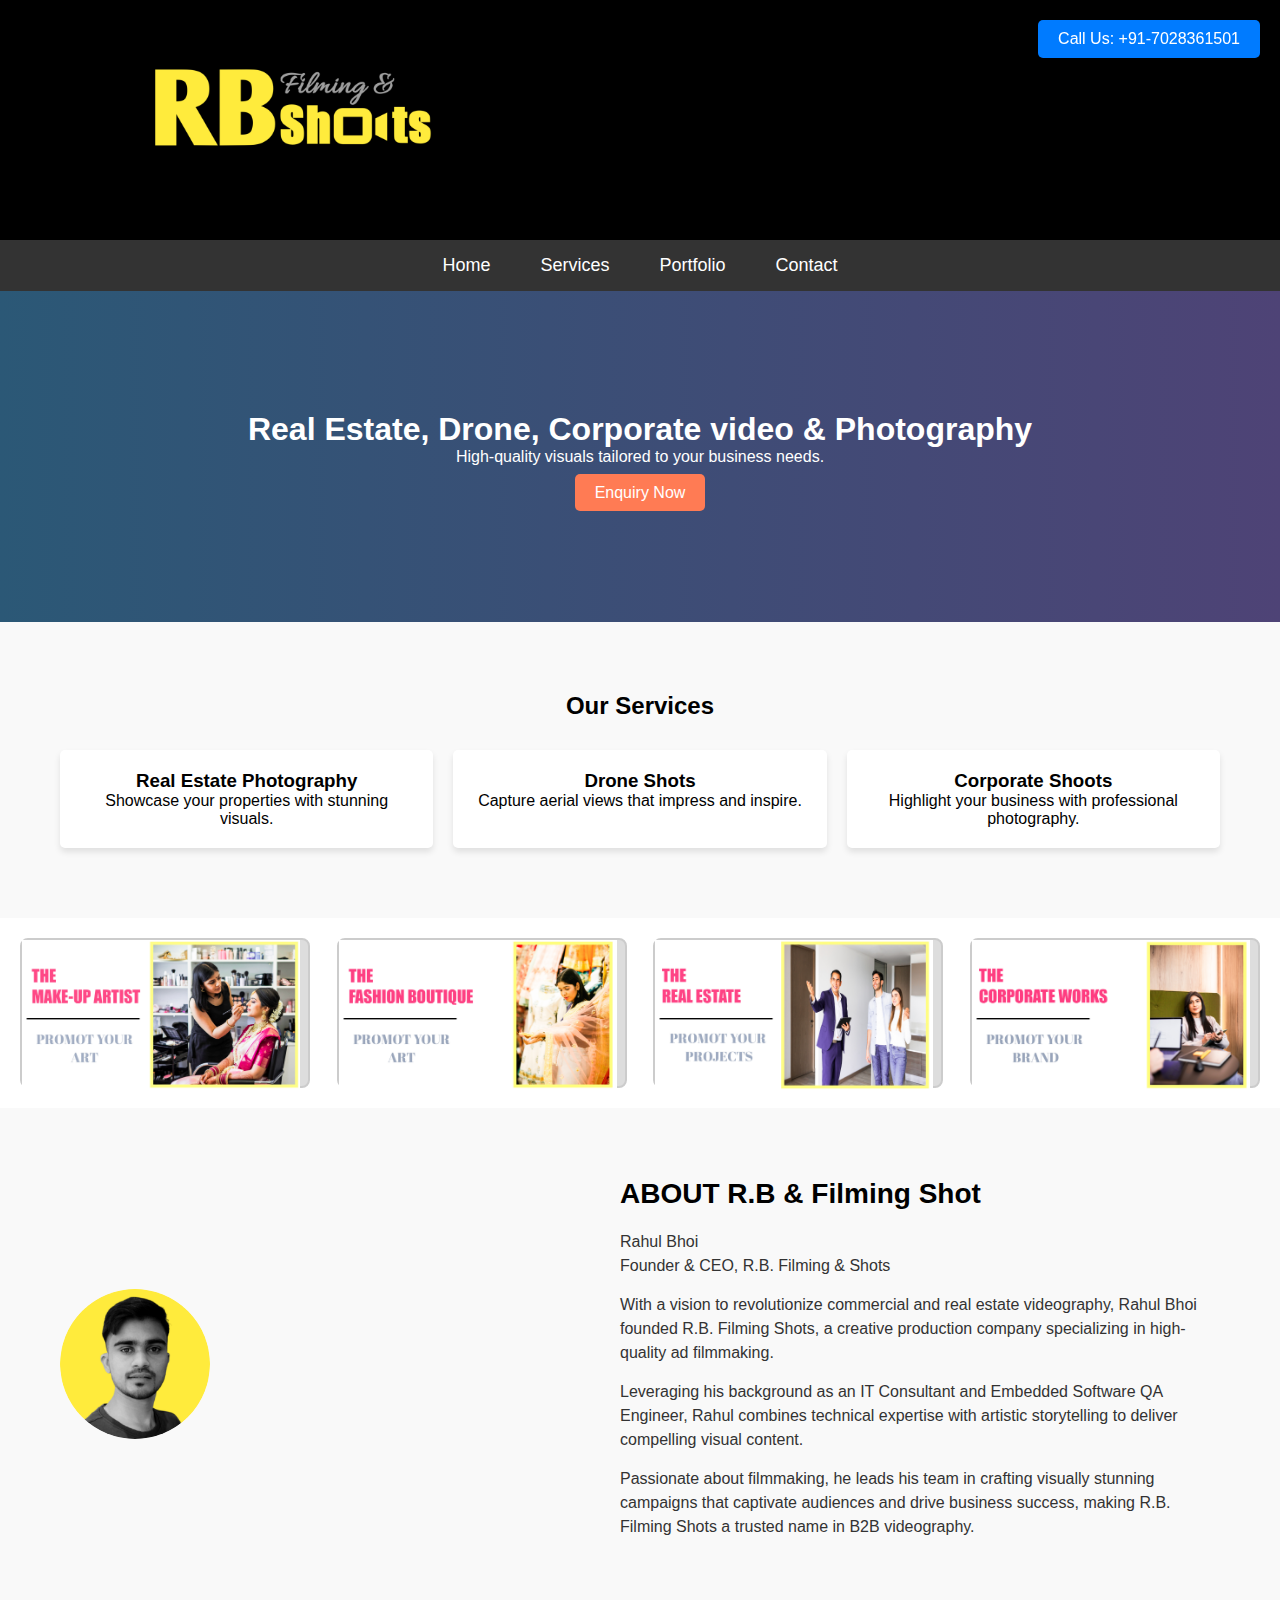
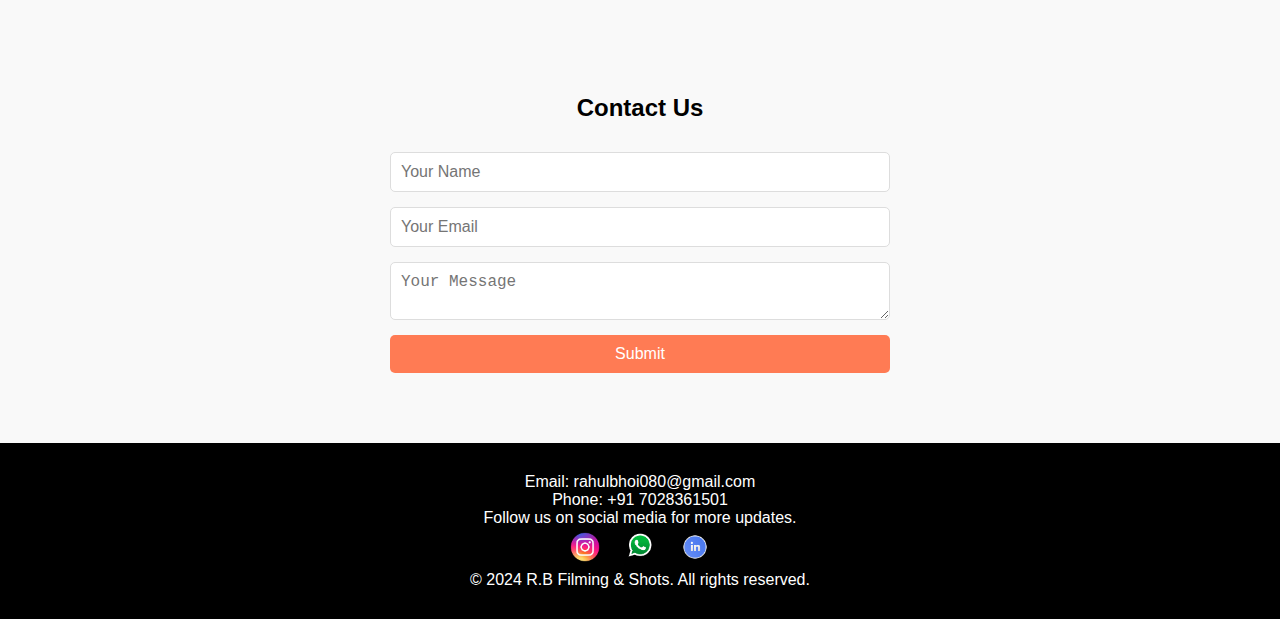
<file: index.html>
<!DOCTYPE html>
<html lang="en">
<head>
    <meta charset="UTF-8">
    <meta name="viewport" content="width=device-width, initial-scale=1.0">
    <title>R.B Filming Shots</title>
    <link rel="stylesheet" href="style.css">
</head>
<body>
    <!-- Header Section -->
    <header class="site-header">
        <div class="container">
            <div class="logo"><img class="LOGO" src="Images\LOGO1.jpg" alt=" LOGO"> </div>
            <a href="tel:+917028361501" class="call-button"> Call Us: +91-7028361501</a>
        </div>
    </header>

    <nav>
        <ul class="nav-links">
            <li><a href="#home">Home</a></li>
            <li><a href="#services">Services</a></li>
            <li><a href="#portfolio">Portfolio</a></li>
            <li><a href="#contact">Contact</a></li>
        </ul>
        <!-- Hamburger Icon (for mobile) -->
        <div class="hamburger" onclick="toggleNav()">
            <span class="bar"></span>
            <span class="bar"></span>
            <span class="bar"></span>
        </div>
    </nav>
    

    <!-- Hero Section -->
    <section id="home" class="hero">
        <div class="container">
            <h1>Real Estate, Drone, Corporate video & Photography</h1>
            <p>High-quality visuals tailored to your business needs.</p>
            <br>
            <a href="Form.html" class="btn-primary">Enquiry Now</a>
        </div>
    </section>

    <!-- Services Section -->
    <section id="services" class="services">
        <div class="container">
            <h2>Our Services</h2>
            <div class="service-grid">
                <div class="service-item">
                    <h3>Real Estate Photography</h3>
                    <p>Showcase your properties with stunning visuals.</p>
                </div>
                <div class="service-item">
                    <h3>Drone Shots</h3>
                    <p>Capture aerial views that impress and inspire.</p>
                </div>
                <div class="service-item">
                    <h3>Corporate Shoots</h3>
                    <p>Highlight your business with professional photography.</p>
                </div>
            </div>
        </div>
    </section>

    <!-- Portfolio Section -->
    <section class="portfolio-gallery">
        <div class="portfolio-row">
            <div class="portfolio-box"> <img class="PIC" src="Images\MAKE-UP ARTIST.jpg" alt="makeup artist"> </div>
            <div class="portfolio-box"> <img class="PIC" src="Images\BOUTIQUE.jpg" alt="Boutique girl"> </div>
            <div class="portfolio-box"> <img class="PIC" src="Images\REAL ESTATE.jpg" alt="Real Estate"></div>
            <div class="portfolio-box"> <img class="PIC" src="Images\CORPORATE.jpg" alt="corporate"> </div>
        </div>
    </section>

    <!-- About Section -->
    <section class="about-section">
        <div class="container about-container">
            <div class="about-image">
                <img src="Images\HEADSHOT Profile.png" alt="Founder Image" />
            </div>
            <div class="about-content">
                <h2>ABOUT R.B & Filming Shot</h2>
                <p>Rahul Bhoi<br>Founder & CEO, R.B. Filming & Shots</p>
                <p>With a vision to revolutionize commercial and real estate videography, Rahul Bhoi founded R.B. Filming Shots, a creative production company specializing in high-quality ad filmmaking.</p>
                <p>Leveraging his background as an IT Consultant and Embedded Software QA Engineer, Rahul combines technical expertise with artistic storytelling to deliver compelling visual content.</p>
                <p>Passionate about filmmaking, he leads his team in crafting visually stunning campaigns that captivate audiences and drive business success, making R.B. Filming Shots a trusted name in B2B videography.</p>
            </div>
        </div>
    </section>

    <!-- Contact Section -->
    <section id="contact" class="contact">
        <div class="container">
            <h2>Contact Us</h2>
            <form>
                <input type="text" placeholder="Your Name" required>
                <input type="email" placeholder="Your Email" required>
                <textarea placeholder="Your Message" required></textarea>
                <button type="submit">Submit</button>
            </form>
        </div>
    </section>

    <!-- Footer Section -->
    <footer class="site-footer">
        <div class="container">
            <p>Email: rahulbhoi080@gmail.com </p>
            <p>Phone: +91 7028361501</p>
            <p>Follow us on social media for more updates.</p>
            <div class="social-media-icons">
                <a href="https://www.instagram.com/rbfs17/profilecard/?igsh=M2ZseXh6Ym90bTI2" target="_blank" class="icon instagram">
                    <img src="Images\Instagram LOGO.png" alt="Instagram">
                </a>
                <a href="https://wa.me/917028361501" target="_blank" class="icon whatsapp">
                    <img src="Images\Whatsapp LOGO.png" alt="WhatsApp">
                </a>
                <a href="https://www.linkedin.com" target="_blank" class="icon linkedin">
                    <img src="Images\Linkdin LOGO.png" alt="LinkedIn">
                </a>
            </div>
            <p>&copy; 2024 R.B Filming & Shots. All rights reserved.</p>
        </div>
    </footer>
<Script> src="script.js"</Script>

</body>
</html>
</file>
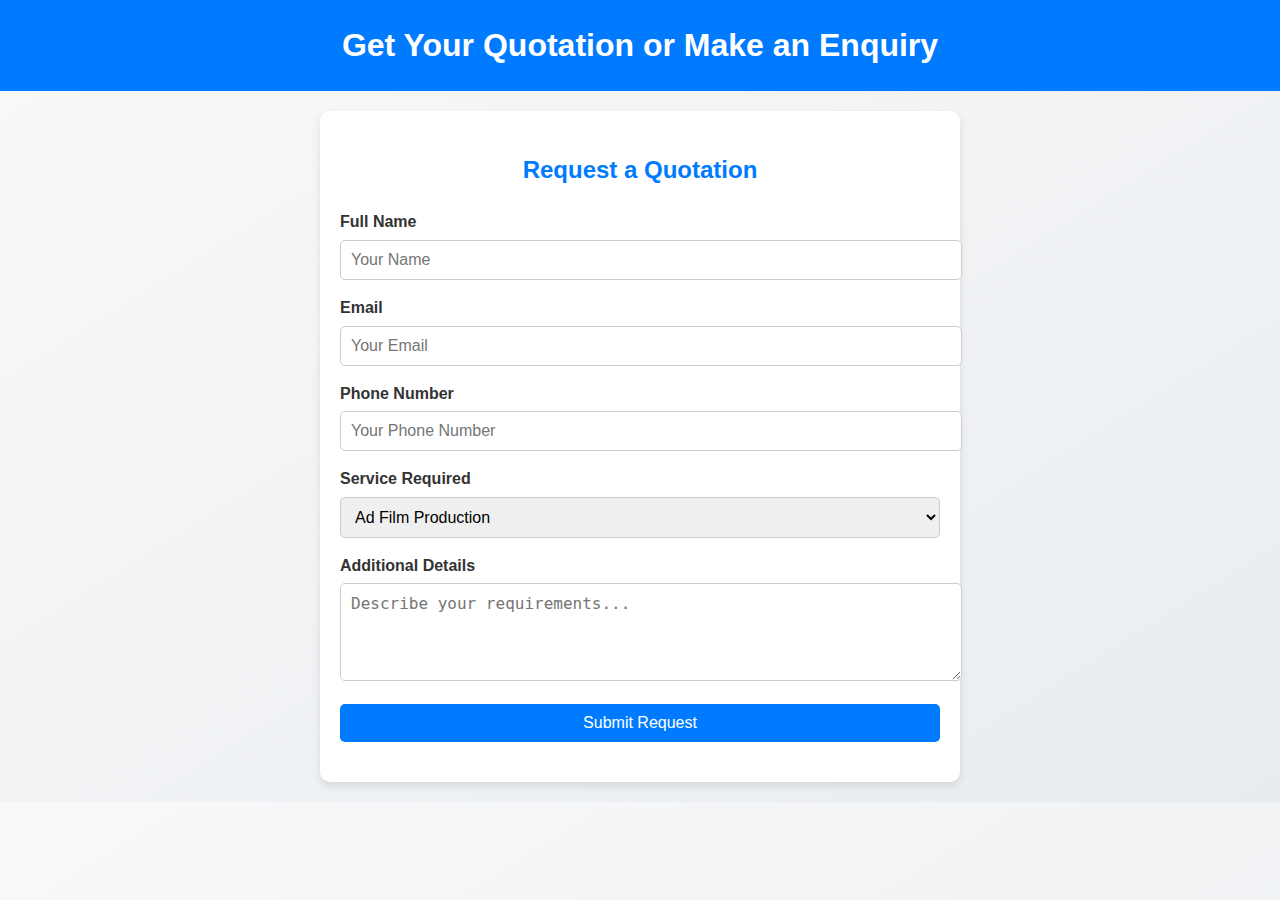
<file: Form.html>
<!DOCTYPE html>
<html lang="en">
<head>
  <meta charset="UTF-8">
  <meta name="viewport" content="width=device-width, initial-scale=1.0">
  <title>Quotation & Enquiry Landing Page</title>
  <style>
    /* General Styles */
    body {
      font-family: 'Arial', sans-serif;
      line-height: 1.6;
      margin: 0;
      padding: 0;
      background: linear-gradient(to bottom right, #f8f9fa, #e9ecef);
      color: #333;
    }

    header {
      text-align: center;
      padding: 20px;
      background-color: #007bff;
      color: white;
    }

    header h1 {
      margin: 0;
      font-size: 2rem;
    }

    .form-section {
      max-width: 600px;
      margin: 20px auto;
      background: white;
      padding: 20px;
      border-radius: 10px;
      box-shadow: 0 4px 8px rgba(0, 0, 0, 0.1);
    }

    .form-section h2 {
      text-align: center;
      color: #007bff;
      margin-bottom: 20px;
    }

    .form-group {
      margin-bottom: 15px;
    }

    .form-group label {
      display: block;
      font-weight: bold;
      margin-bottom: 5px;
    }

    .form-group input,
    .form-group select,
    .form-group textarea {
      width: 100%;
      padding: 10px;
      border: 1px solid #ccc;
      border-radius: 5px;
      font-size: 1rem;
    }

    .form-group input:focus,
    .form-group select:focus,
    .form-group textarea:focus {
      outline: none;
      border-color: #007bff;
      box-shadow: 0 0 5px rgba(0, 123, 255, 0.5);
    }

    button[type="submit"] {
      width: 100%;
      padding: 10px;
      background-color: #007bff;
      color: white;
      border: none;
      border-radius: 5px;
      font-size: 1rem;
      cursor: pointer;
      transition: background-color 0.3s ease;
    }

    button[type="submit"]:hover {
      background-color: #0056b3;
    }

    .response-message {
      margin-top: 20px;
      text-align: center;
      font-weight: bold;
      color: green;
    }

    @media (max-width: 768px) {
      .form-section {
        padding: 15px;
      }

      header h1 {
        font-size: 1.5rem;
      }
    }
  </style>
</head>
<body>
  <header>
    <h1>Get Your Quotation or Make an Enquiry</h1>
  </header>

  <section class="form-section">
    <form id="quotation-form" method="POST" action="https://formspree.io/f/xovqrkza">
      <h2>Request a Quotation</h2>

      <div class="form-group">
        <label for="name">Full Name</label>
        <input type="text" id="name" name="name" placeholder="Your Name" required>
      </div>

      <div class="form-group">
        <label for="email">Email</label>
        <input type="email" id="email" name="email" placeholder="Your Email" required>
      </div>

      <div class="form-group">
        <label for="phone">Phone Number</label>
        <input type="tel" id="phone" name="phone" placeholder="Your Phone Number" required>
      </div>

      <div class="form-group">
        <label for="service">Service Required</label>
        <select id="service" name="service">
          <option value="Ad Film Production">Ad Film Production</option>
          <option value="Corporate Videos">Corporate Videos</option>
          <option value="Real Estate Videography">Real Estate Videography</option>
        </select>
      </div>

      <div class="form-group">
        <label for="message">Additional Details</label>
        <textarea id="message" name="message" rows="4" placeholder="Describe your requirements..."></textarea>
      </div>

      <button type="submit">Submit Request</button>
    </form>

    <div id="response-message" class="response-message"></div>
  </section>
</body>
</html>
</file>
<file: style.css>
body {
    font-family: Arial, sans-serif;
    margin: 0;
    padding: 0;
    box-sizing: border-box;
}

.container {
    max-width: 1200px;
    margin: 0 auto;
    padding: 20px;
}

header {
    background-color: #000;
    color: #fff;
    padding: 5px 0;
}

.LOGO {
    height: 20%;
    text-align: center;
    max-width: 40%;
    font-weight: bold;
    padding: -10px;
}


/* Basic Reset */
* {
    margin: 0;
    padding: 0;
    box-sizing: border-box;
}

/* Navigation Styling */
nav {
    background-color: #333;
    padding: 10px 20px;
}

.nav-links {
    list-style: none;
    display: flex; /* Horizontal Layout */
    justify-content: center; /* Center the items horizontally */
    gap: 30px; /* Add space between items */
}

.nav-links li {
    padding: 5px 10px;
}

.nav-links li a {
    color: #fff;
    text-decoration: none;
    font-size: 18px;
    transition: color 0.3s;
}

.nav-links li a:hover {
    color: #007bff;
}

/* Hamburger Menu Styles (for mobile) */
.hamburger {
    display: none;
    cursor: pointer;
    flex-direction: column;
    gap: 5px;
    background-color: transparent;
}

.hamburger .bar {
    width: 30px;
    height: 4px;
    background-color: #fff;
}

/* Mobile Responsive Styles */
@media (max-width: 768px) {
    .nav-links {
        display: none; /* Hide nav links by default on mobile */
        flex-direction: column; /* Stack links vertically */
        gap: 20px; /* Add space between items */
        background-color: #333;
        position: absolute;
        top: 60px;
        right: 0;
        width: 100%;
        padding: 20px;
    }

    .nav-links.active {
        display: flex; /* Show nav links when active */
    }

    .hamburger {
        display: flex; /* Show hamburger on mobile */
        position: absolute;
        top: 20px;
        right: 20px;
    }
}



.hero {
    background: linear-gradient(to right, #2b5876, #4e4376);
    background-image: src="Images\Banner V1.jpg";
    
    color: #fff;
    text-align: center;
    padding: 100px 20px;
}


.btn-primary {
    background-color: #ff7b54;
    color: #fff;
    padding: 10px 20px;
    text-decoration: none;
    border-radius: 5px;
}

.services {
    background-color: #f9f9f9;
    padding: 50px 20px;
}

.services h2 {
    text-align: center;
    margin-bottom: 30px;
}

.service-grid {
    display: grid;
    grid-template-columns: repeat(auto-fit, minmax(300px, 1fr));
    gap: 20px;
}

.service-item {
    background: #fff;
    padding: 20px;
    border-radius: 5px;
    box-shadow: 0 4px 6px rgba(0, 0, 0, 0.1);
    text-align: center;
}

/* Portfolio Gallery Styles */
.portfolio-gallery {
    display: flex;
    flex-direction: column;
    gap: 20px;
    padding: 20px;
}

.portfolio-row {
    display: flex;
    justify-content: space-between;
    gap: 20px;
}

.portfolio-box {
    flex: 1;
    max-width: calc(25% - 20px);
    height: 150px;
    background-color: #ddd;
    border: 2px solid #ccc;
    border-radius: 8px;
    transition: transform 0.3s ease, box-shadow 0.3s ease;
}

.portfolio-box:hover {
    transform: scale(1.05);
    box-shadow: 0 4px 8px rgba(0, 0, 0, 0.2);
}

.PIC {
    height: 150px;
}

.contact {
    background-color: #f9f9f9;
    padding: 50px 20px;
}

.contact h2 {
    text-align: center;
    margin-bottom: 30px;
}

.contact form {
    display: flex;
    flex-direction: column;
    gap: 15px;
    max-width: 500px;
    margin: 0 auto;
}

.contact form input, .contact form textarea {
    padding: 10px;
    border: 1px solid #ddd;
    border-radius: 5px;
    font-size: 16px;
}

.contact form button {
    background-color: #ff7b54;
    color: #fff;
    padding: 10px;
    border: none;
    border-radius: 5px;
    cursor: pointer;
    font-size: 16px;
}

.site-footer {
    background-color: #000;
    color: #fff;
    text-align: center;
    padding: 10px 0;
}

.about-section {
    padding: 50px 20px;
    background-color: #f9f9f9;
}

.about-container {
    display: flex;
    flex-wrap: wrap;
    align-items: center;
    justify-content: space-between;
    gap: 20px;
}

.about-image img {
    width: 150px;
    height: 150px;
    border-radius: 50%;
    object-fit: cover;
}

.about-content {
    max-width: 600px;
}

.about-content h2 {
    font-size: 28px;
    margin-bottom: 20px;
    color: #000;
}

.about-content p {
    font-size: 16px;
    line-height: 1.5;
    color: #333;
    margin-bottom: 15px;
}

/*footer social media */
.social-media-icons {
    display: flex;
    justify-content: center;
    gap: 15px;
}

.icon img {
    width: 40px;
    height: 40px;
    transition: transform 0.3s, opacity 0.3s;
}

.icon img:hover {
    transform: scale(1.2);
    opacity: 0.8;
}

.icon {
    display: inline-block;
}

/* Positioning and styling the call button */
.call-button {
    position: fixed;
    top: 20px;
    right: 20px;
    background-color: #007bff;
    color: #fff;
    padding: 10px 20px;
    font-size: 16px;
    text-decoration: none;
    border-radius: 5px;
    box-shadow: 0px 4px 6px rgba(0, 0, 0, 0.1);
    transition: background-color 0.3s ease, transform 0.3s ease;
    z-index: 1000;
}

.call-button:hover {
    background-color: #0056b3;
    transform: scale(1.05);
}

/* Responsive adjustments for smaller screens */
@media (max-width: 768px) {
    .call-button {
        font-size: 14px;
        padding: 8px 16px;
        top: 10px;
        right: 10px;
    }

    .container {
        padding: 10px;
    }

    .hero h1 {
        font-size: 24px;
    }

    .services h2,
    .about-content h2,
    .contact h2 {
        font-size: 24px;
    }

    .portfolio-row {
        flex-direction: column;
    }

    .portfolio-box {
        max-width: 100%;
        height: auto;
    }

    .about-container {
        flex-direction: column;
        text-align: center;
    }

    .about-content {
        max-width: 100%;
    }

    .contact form {
        max-width: 100%;
    }
}
</file>
